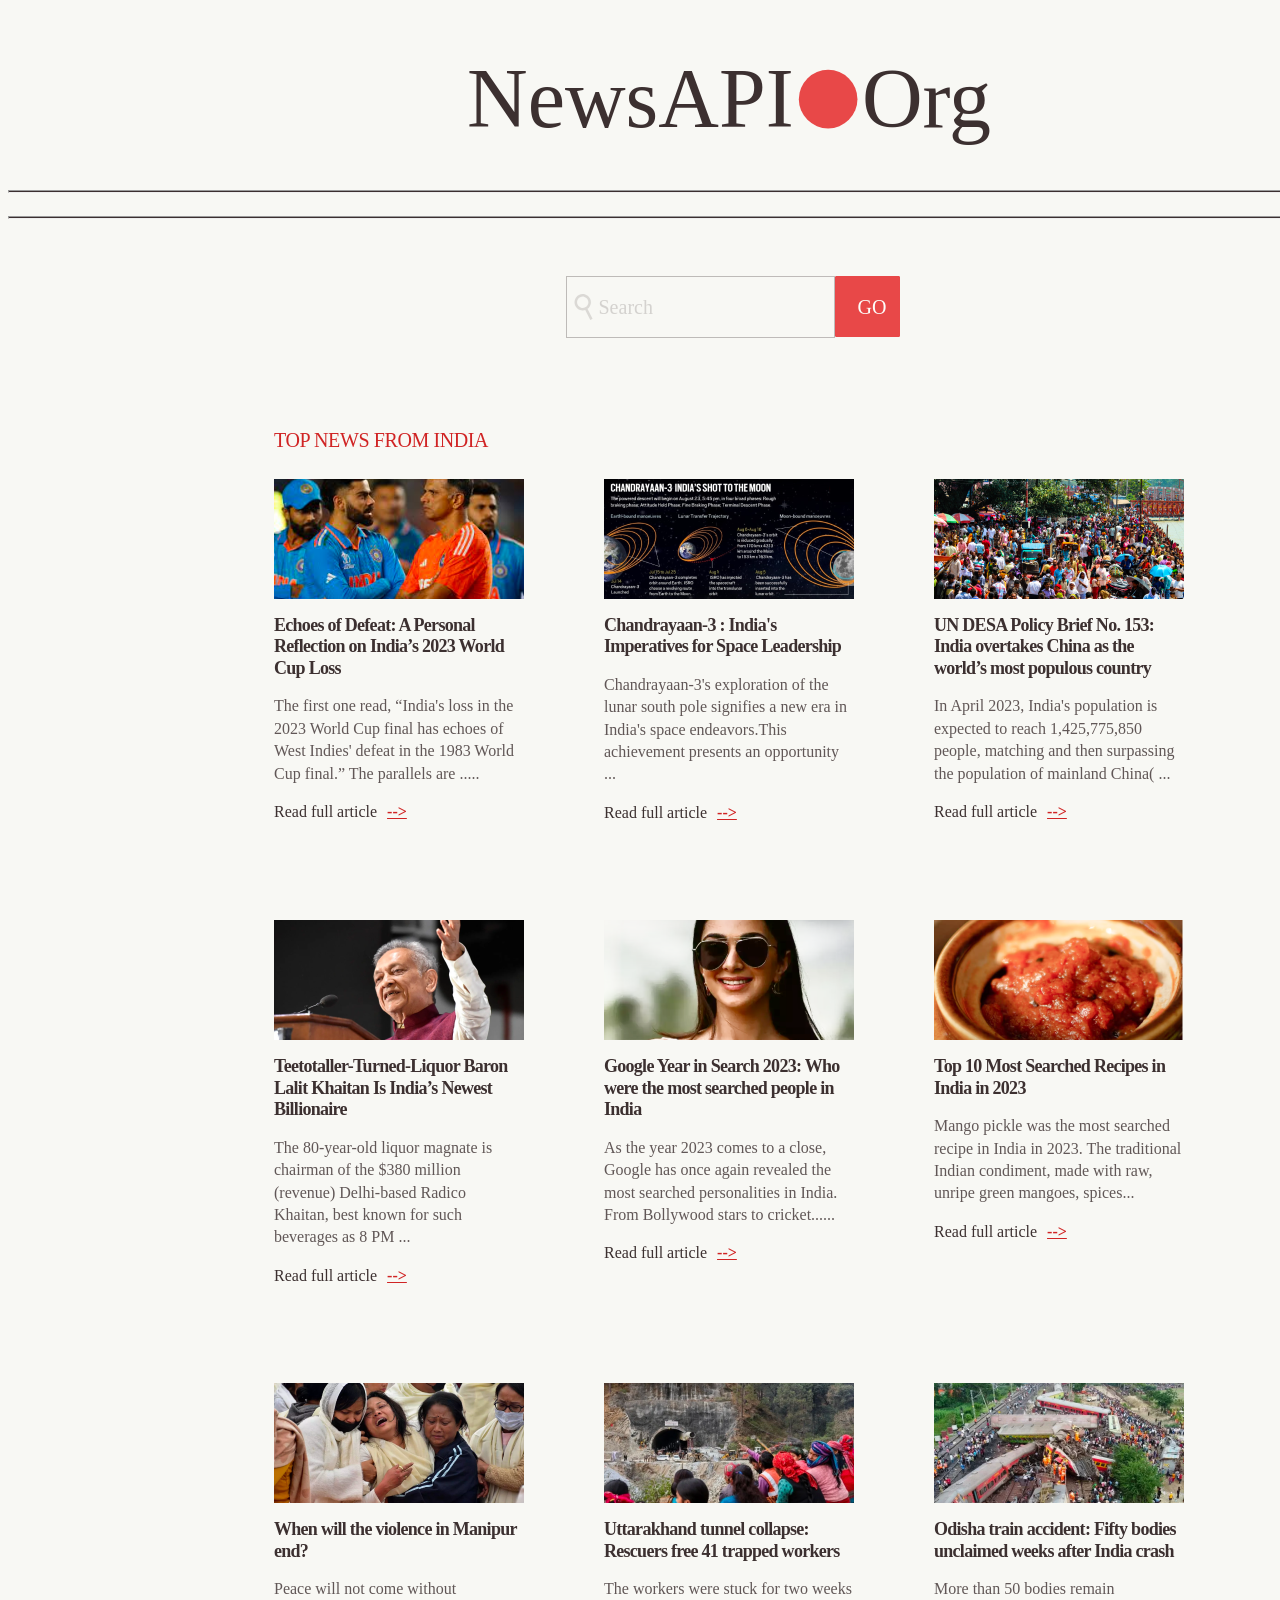
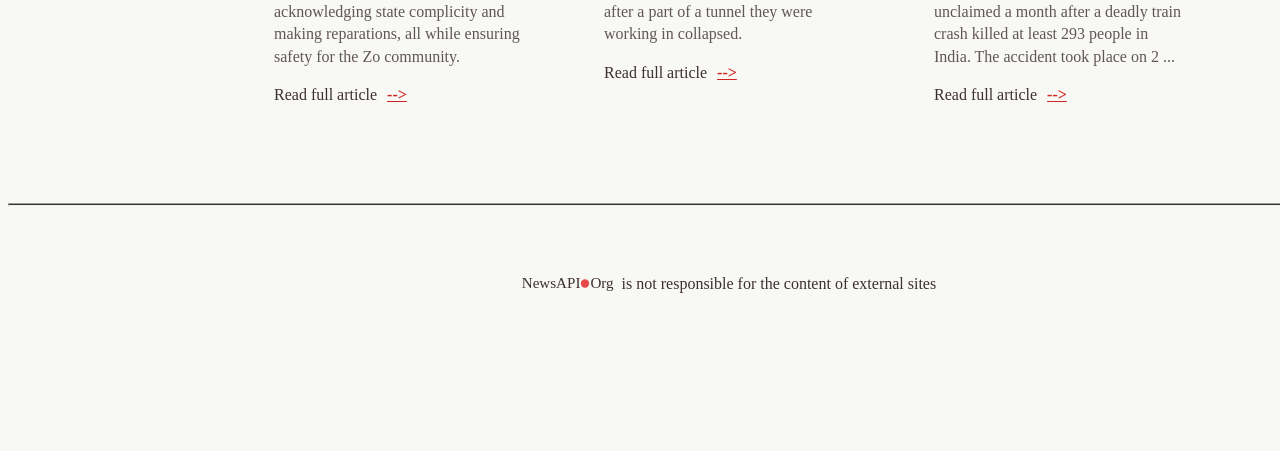
<file: index.html>
<!DOCTYPE html>
<html lang="en">
  <head>
    <meta charset="UTF-8" />
    <meta name="viewport" content="width=device-width, initial-scale=1.0" />
    <title>newAPIOrg</title>
    <link rel="stylesheet" href="index.css" />
  </head>
  <body>
    <div class="mainSection">
      <div class="section1">
        <span>NewsAPI</span
        ><svg
          xmlns="http://www.w3.org/2000/svg"
          width="61"
          height="62"
          viewBox="0 0 61 62"
          fill="none"
        >
          <circle cx="30.4999" cy="30.9999" r="30.1457" fill="#E84848" />
        </svg>
        <span>Org</span>
      </div>
      <div class="lineSection no-gap">
        <hr class="line1" />
        <hr class="line2" />
      </div>
      <div class="section2 no-gap">
        <div class="search-box">
          <div class="search-icon">
            <svg
              xmlns="http://www.w3.org/2000/svg"
              width="33"
              height="32"
              viewBox="0 0 33 32"
              fill="none"
            >
              <path
                opacity="0.5"
                d="M23.3264 28.899L18.2473 18.95L18.2423 18.94L18.2318 18.944C17.4814 19.2276 16.6737 19.383 15.8085 19.41C14.9436 19.4371 14.0741 19.309 13.1997 19.0256C11.0336 18.3237 9.44392 16.9797 8.42987 14.9934C7.41581 13.007 7.2597 10.9312 7.96164 8.76507C8.66358 6.59899 10.0076 5.00927 11.9939 3.99522C13.9803 2.98116 16.0561 2.82505 18.2222 3.52699C20.3883 4.22893 21.978 5.5729 22.9921 7.55927C24.0061 9.54564 24.1622 11.6215 23.4603 13.7876C23.177 14.6619 22.7707 15.4413 22.2415 16.126C21.7121 16.8108 21.1125 17.3739 20.4427 17.8153L20.4334 17.8214L20.4384 17.8314L25.5175 27.7804L23.3264 28.899ZM13.9659 16.6614C15.4616 17.146 16.9029 17.0345 18.2893 16.3268C19.6756 15.6191 20.6113 14.517 21.096 13.0214C21.5807 11.5257 21.4692 10.0843 20.7614 8.69801C20.0537 7.31168 18.9517 6.37595 17.456 5.89127C15.9604 5.40659 14.519 5.5181 13.1327 6.22583C11.7463 6.93357 10.8106 8.03558 10.3259 9.53124C9.84124 11.0269 9.95275 12.4683 10.6605 13.8546C11.3682 15.241 12.4702 16.1767 13.9659 16.6614Z"
                fill="#3C3030"
                stroke="#3C3030"
                stroke-width="0.025"
              />
            </svg>
          </div>
          <div class="search">Search</div>
        </div>
        <div class="outer-go">
          <div class="inner-go">GO</div>
        </div>
      </div>
      <div class="section3">
        <div class="para">Top News from India</div>
        <div class="all-rows">
          <div class="row">
            <div class="col">
              <img src="row1col1.png" />
              <div class="title">
                Echoes of Defeat: A Personal Reflection on India’s 2023 World
                Cup Loss
              </div>
              <div class="info">
                The first one read, “India's loss in the 2023 World Cup final
                has echoes of West Indies' defeat in the 1983 World Cup final.”
                The parallels are .....
              </div>
              <div class="read-more">
                <div class="fullArticle">Read full article</div>
                <div class="arrow">
                  <a
                    href="https://medium.com/@gouravmodi/echoes-of-defeat-a-personal-reflection-on-indias-2023-world-cup-loss-3177e485c1a0"
                    >--></a
                  >
                </div>
              </div>
            </div>
            <div class="col">
              <img src="row1col2.png" />
              <div class="title">
                Chandrayaan-3 : India's Imperatives for Space Leadership
              </div>
              <div class="info">
                Chandrayaan-3's exploration of the lunar south pole signifies a
                new era in India's space endeavors.This achievement presents an
                opportunity ...
              </div>
              <div class="read-more">
                <div class="fullArticle">Read full article</div>
                <div class="arrow">
                  <a
                    href="https://www.drishtiias.com/daily-updates/daily-news-editorials/chandrayaan-3-india-s-imperatives-for-space-leadership"
                    >--></a
                  >
                </div>
              </div>
            </div>
            <div class="col">
              <img src="row1col3.png" />
              <div class="title">
                UN DESA Policy Brief No. 153: India overtakes China as the
                world’s most populous country
              </div>
              <div class="info">
                In April 2023, India's population is expected to reach
                1,425,775,850 people, matching and then surpassing the
                population of mainland China( ...
              </div>
              <div class="read-more">
                <div class="fullArticle">Read full article</div>
                <div class="arrow">
                  <a
                    href="https://www.un.org/development/desa/dpad/publication/un-desa-policy-brief-no-153-india-overtakes-china-as-the-worlds-most-populous-country/"
                    >--></a
                  >
                </div>
              </div>
            </div>
          </div>

          <div class="row">
            <div class="col">
              <img src="row2col1.png" />
              <div class="title">
                Teetotaller-Turned-Liquor Baron Lalit Khaitan Is India’s Newest
                Billionaire
              </div>
              <div class="info">
                The 80-year-old liquor magnate is chairman of the $380 million
                (revenue) Delhi-based Radico Khaitan, best known for such
                beverages as 8 PM ...
              </div>
              <div class="read-more">
                <div class="fullArticle">Read full article</div>
                <div class="arrow">
                  <a
                    href="https://www.forbes.com/sites/anuraghunathan/2023/12/12/teetotaller-turned-liquor-baron-lalit-khaitan-is-indias-newest-billionaire/?sh=14ef680d6508"
                    >--></a
                  >
                </div>
              </div>
            </div>
            <div class="col">
              <img src="row2col2.png" />
              <div class="title">
                Google Year in Search 2023: Who were the most searched people in
                India
              </div>
              <div class="info">
                As the year 2023 comes to a close, Google has once again
                revealed the most searched personalities in India. From
                Bollywood stars to cricket......
              </div>
              <div class="read-more">
                <div class="fullArticle">Read full article</div>
                <div class="arrow"><a href="www.google.com">--></a></div>
              </div>
            </div>
            <div class="col">
              <img src="row2col3.png" />
              <div class="title">
                Top 10 Most Searched Recipes in India in 2023
              </div>
              <div class="info">
                Mango pickle was the most searched recipe in India in 2023. The
                traditional Indian condiment, made with raw, unripe green
                mangoes, spices...
              </div>
              <div class="read-more">
                <div class="fullArticle">Read full article</div>
                <div class="arrow"><a href="www.google.com">--></a></div>
              </div>
            </div>
          </div>

          <div class="row">
            <div class="col">
              <img src="row3col1.png" />
              <div class="title">When will the violence in Manipur end?</div>
              <div class="info">
                Peace will not come without acknowledging state complicity and
                making reparations, all while ensuring safety for the Zo
                community.
              </div>
              <div class="read-more">
                <div class="fullArticle">Read full article</div>
                <div class="arrow">
                  <a
                    href="https://frontline.thehindu.com/politics/a-community-wronged-when-will-the-manipur-violence-end-futile-peace-negotiations/article67610577.ece"
                    >--></a
                  >
                </div>
              </div>
            </div>
            <div class="col">
              <img src="row3col2.png" />
              <div class="title">
                Uttarakhand tunnel collapse: Rescuers free 41 trapped workers
              </div>
              <div class="info">
                The workers were stuck for two weeks after a part of a tunnel
                they were working in collapsed.
              </div>
              <div class="read-more">
                <div class="fullArticle">Read full article</div>
                <div class="arrow">
                  <a href="https://www.bbc.com/news/world-asia-india-67551478"
                    >--></a
                  >
                </div>
              </div>
            </div>
            <div class="col">
              <img src="row3col3.png" />
              <div class="title">
                Odisha train accident: Fifty bodies unclaimed weeks after India
                crash
              </div>
              <div class="info">
                More than 50 bodies remain unclaimed a month after a deadly
                train crash killed at least 293 people in India. The accident
                took place on 2 ...
              </div>
              <div class="read-more">
                <div class="fullArticle">Read full article</div>
                <div class="arrow">
                  <a href="https://www.bbc.com/news/world-asia-india-66106218"
                    >--></a
                  >
                </div>
              </div>
            </div>
          </div>
        </div>
      </div>
      <footer>
        <hr class="line3" />
        <div class="footerblock">
          <div class="firstContent">
            <span class="NewsAPI"
              ><span>NewsAPI</span
              ><span
                ><svg
                  xmlns="http://www.w3.org/2000/svg"
                  width="10"
                  height="9"
                  viewBox="0 0 10 9"
                  fill="none"
                >
                  <circle
                    cx="4.99996"
                    cy="4.49996"
                    r="4.15121"
                    fill="#E84848"
                  /></svg></span
              ><span>Org</span></span
            >
          </div>
          <div class="lastContent">
            is not responsible for the content of external sites
          </div>
        </div>
      </footer>
    </div>
  </body>
</html>
</file>
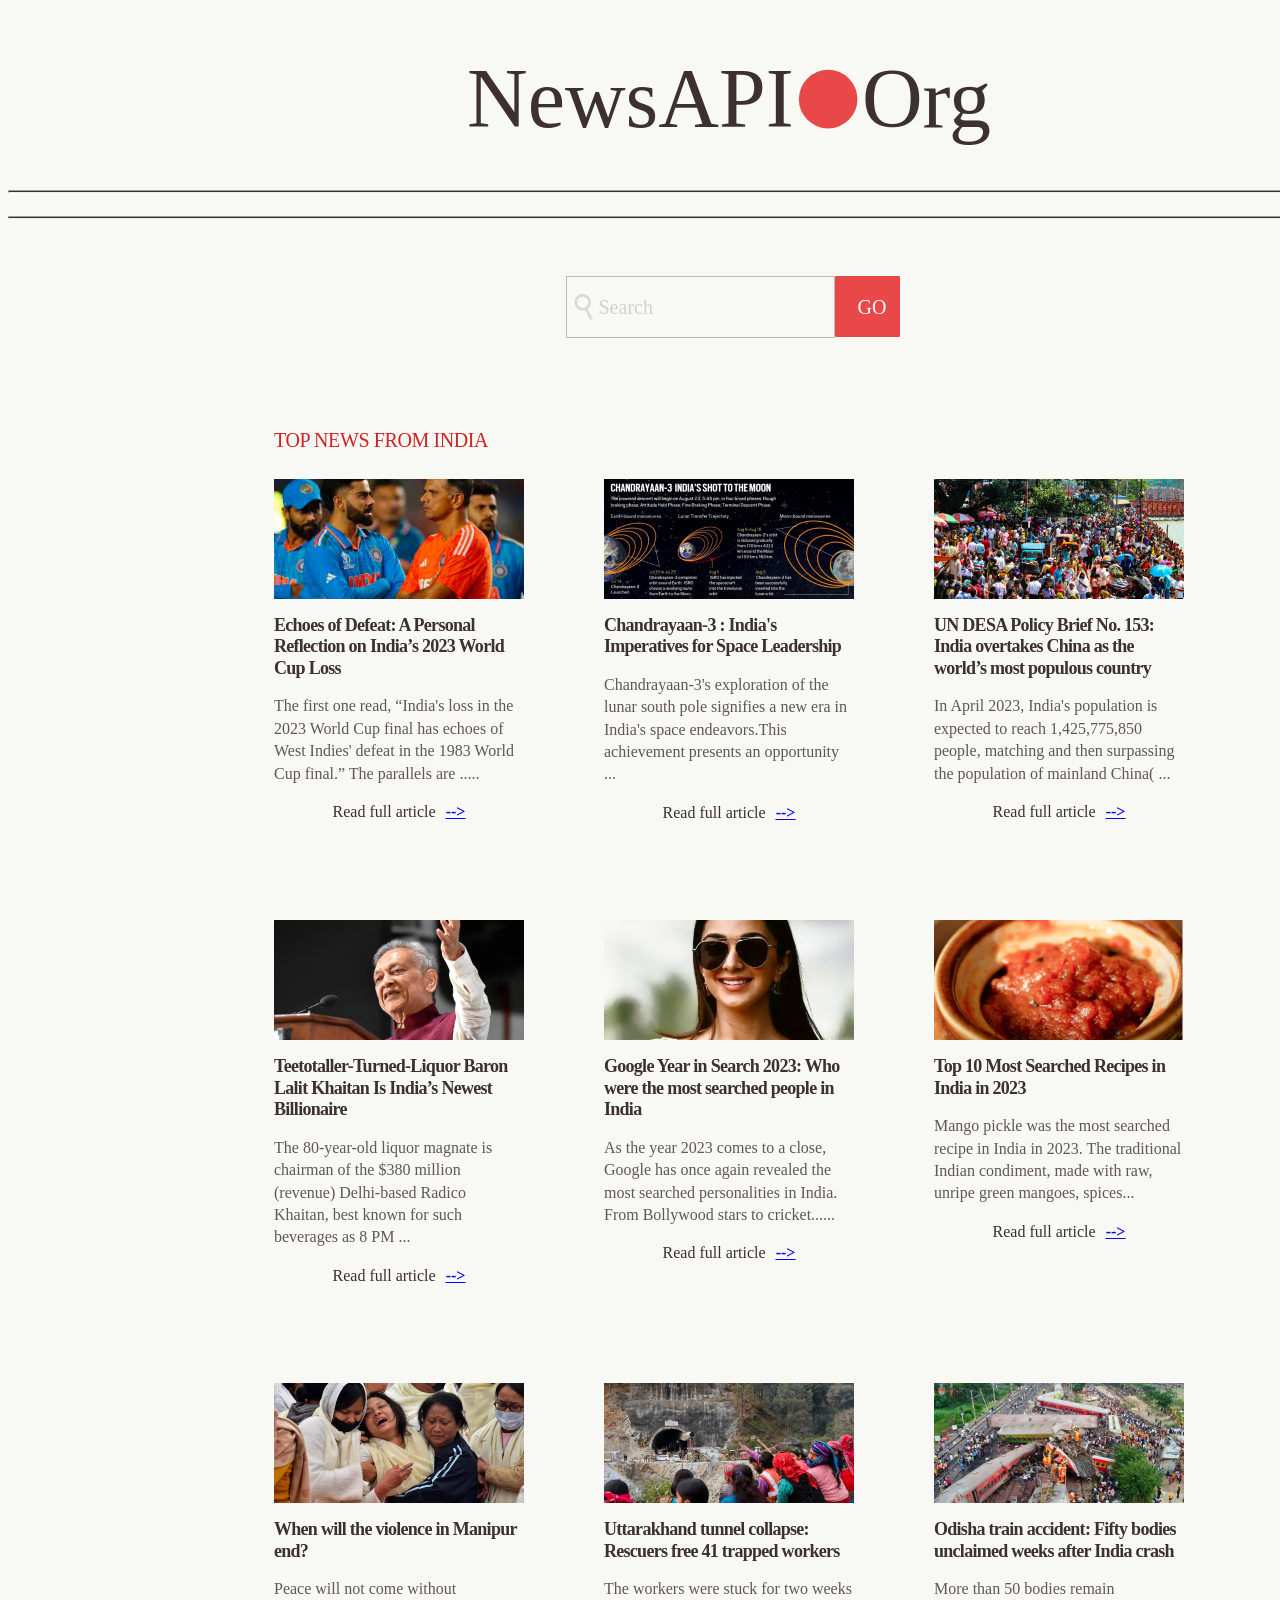
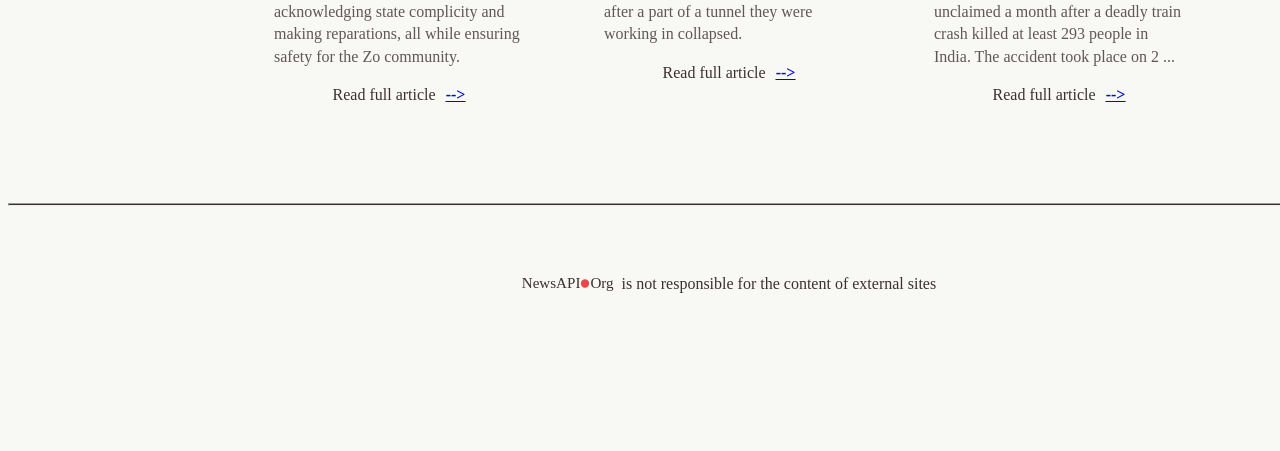
<file: news.html>
<!DOCTYPE html>
<html lang="en">
  <head>
    <meta charset="UTF-8" />
    <meta name="viewport" content="width=device-width, initial-scale=1.0" />
    <title>newAPIOrg</title>
    <link rel="stylesheet" href="news.css" />
  </head>
  <body>
    <div class="mainSection">
      <div class="section1">
        <span>NewsAPI</span
        ><svg
          xmlns="http://www.w3.org/2000/svg"
          width="61"
          height="62"
          viewBox="0 0 61 62"
          fill="none"
        >
          <circle cx="30.4999" cy="30.9999" r="30.1457" fill="#E84848" />
        </svg>
        <span>Org</span>
      </div>
      <div class="lineSection no-gap">
        <hr class="line1" />
        <hr class="line2" />
      </div>
      <div class="section2 no-gap">
        <div class="search-box">
          <div class="search-icon">
            <svg
              xmlns="http://www.w3.org/2000/svg"
              width="33"
              height="32"
              viewBox="0 0 33 32"
              fill="none"
            >
              <path
                opacity="0.5"
                d="M23.3264 28.899L18.2473 18.95L18.2423 18.94L18.2318 18.944C17.4814 19.2276 16.6737 19.383 15.8085 19.41C14.9436 19.4371 14.0741 19.309 13.1997 19.0256C11.0336 18.3237 9.44392 16.9797 8.42987 14.9934C7.41581 13.007 7.2597 10.9312 7.96164 8.76507C8.66358 6.59899 10.0076 5.00927 11.9939 3.99522C13.9803 2.98116 16.0561 2.82505 18.2222 3.52699C20.3883 4.22893 21.978 5.5729 22.9921 7.55927C24.0061 9.54564 24.1622 11.6215 23.4603 13.7876C23.177 14.6619 22.7707 15.4413 22.2415 16.126C21.7121 16.8108 21.1125 17.3739 20.4427 17.8153L20.4334 17.8214L20.4384 17.8314L25.5175 27.7804L23.3264 28.899ZM13.9659 16.6614C15.4616 17.146 16.9029 17.0345 18.2893 16.3268C19.6756 15.6191 20.6113 14.517 21.096 13.0214C21.5807 11.5257 21.4692 10.0843 20.7614 8.69801C20.0537 7.31168 18.9517 6.37595 17.456 5.89127C15.9604 5.40659 14.519 5.5181 13.1327 6.22583C11.7463 6.93357 10.8106 8.03558 10.3259 9.53124C9.84124 11.0269 9.95275 12.4683 10.6605 13.8546C11.3682 15.241 12.4702 16.1767 13.9659 16.6614Z"
                fill="#3C3030"
                stroke="#3C3030"
                stroke-width="0.025"
              />
            </svg>
          </div>
          <div class="search">Search</div>
        </div>
        <div class="outer-go">
          <div class="inner-go">GO</div>
        </div>
      </div>
      <div class="section3">
        <div class="para">Top News from India</div>
        <div class="all-rows">
          <div class="row">
            <div class="col">
              <img src="row1col1.png" />
              <div class="title">
                Echoes of Defeat: A Personal Reflection on India’s 2023 World
                Cup Loss
              </div>
              <div class="info">
                The first one read, “India's loss in the 2023 World Cup final
                has echoes of West Indies' defeat in the 1983 World Cup final.”
                The parallels are .....
              </div>
              <div class="read-more">
                <div class="fullArticle">Read full article</div>
                <div class="arrow">
                  <a
                    href="https://medium.com/@gouravmodi/echoes-of-defeat-a-personal-reflection-on-indias-2023-world-cup-loss-3177e485c1a0"
                    >--></a
                  >
                </div>
              </div>
            </div>
            <div class="col">
              <img src="row1col2.png" />
              <div class="title">
                Chandrayaan-3 : India's Imperatives for Space Leadership
              </div>
              <div class="info">
                Chandrayaan-3's exploration of the lunar south pole signifies a
                new era in India's space endeavors.This achievement presents an
                opportunity ...
              </div>
              <div class="read-more">
                <div class="fullArticle">Read full article</div>
                <div class="arrow">
                  <a
                    href="https://www.drishtiias.com/daily-updates/daily-news-editorials/chandrayaan-3-india-s-imperatives-for-space-leadership"
                    >--></a
                  >
                </div>
              </div>
            </div>
            <div class="col">
              <img src="row1col3.png" />
              <div class="title">
                UN DESA Policy Brief No. 153: India overtakes China as the
                world’s most populous country
              </div>
              <div class="info">
                In April 2023, India's population is expected to reach
                1,425,775,850 people, matching and then surpassing the
                population of mainland China( ...
              </div>
              <div class="read-more">
                <div class="fullArticle">Read full article</div>
                <div class="arrow">
                  <a
                    href="https://www.un.org/development/desa/dpad/publication/un-desa-policy-brief-no-153-india-overtakes-china-as-the-worlds-most-populous-country/"
                    >--></a
                  >
                </div>
              </div>
            </div>
          </div>

          <div class="row">
            <div class="col">
              <img src="row2col1.png" />
              <div class="title">
                Teetotaller-Turned-Liquor Baron Lalit Khaitan Is India’s Newest
                Billionaire
              </div>
              <div class="info">
                The 80-year-old liquor magnate is chairman of the $380 million
                (revenue) Delhi-based Radico Khaitan, best known for such
                beverages as 8 PM ...
              </div>
              <div class="read-more">
                <div class="fullArticle">Read full article</div>
                <div class="arrow">
                  <a
                    href="https://www.forbes.com/sites/anuraghunathan/2023/12/12/teetotaller-turned-liquor-baron-lalit-khaitan-is-indias-newest-billionaire/?sh=14ef680d6508"
                    >--></a
                  >
                </div>
              </div>
            </div>
            <div class="col">
              <img src="row2col2.png" />
              <div class="title">
                Google Year in Search 2023: Who were the most searched people in
                India
              </div>
              <div class="info">
                As the year 2023 comes to a close, Google has once again
                revealed the most searched personalities in India. From
                Bollywood stars to cricket......
              </div>
              <div class="read-more">
                <div class="fullArticle">Read full article</div>
                <div class="arrow"><a href="www.google.com">--></a></div>
              </div>
            </div>
            <div class="col">
              <img src="row2col3.png" />
              <div class="title">
                Top 10 Most Searched Recipes in India in 2023
              </div>
              <div class="info">
                Mango pickle was the most searched recipe in India in 2023. The
                traditional Indian condiment, made with raw, unripe green
                mangoes, spices...
              </div>
              <div class="read-more">
                <div class="fullArticle">Read full article</div>
                <div class="arrow"><a href="www.google.com">--></a></div>
              </div>
            </div>
          </div>

          <div class="row">
            <div class="col">
              <img src="row3col1.png" />
              <div class="title">When will the violence in Manipur end?</div>
              <div class="info">
                Peace will not come without acknowledging state complicity and
                making reparations, all while ensuring safety for the Zo
                community.
              </div>
              <div class="read-more">
                <div class="fullArticle">Read full article</div>
                <div class="arrow">
                  <a
                    href="https://frontline.thehindu.com/politics/a-community-wronged-when-will-the-manipur-violence-end-futile-peace-negotiations/article67610577.ece"
                    >--></a
                  >
                </div>
              </div>
            </div>
            <div class="col">
              <img src="row3col2.png" />
              <div class="title">
                Uttarakhand tunnel collapse: Rescuers free 41 trapped workers
              </div>
              <div class="info">
                The workers were stuck for two weeks after a part of a tunnel
                they were working in collapsed.
              </div>
              <div class="read-more">
                <div class="fullArticle">Read full article</div>
                <div class="arrow">
                  <a href="https://www.bbc.com/news/world-asia-india-67551478"
                    >--></a
                  >
                </div>
              </div>
            </div>
            <div class="col">
              <img src="row3col3.png" />
              <div class="title">
                Odisha train accident: Fifty bodies unclaimed weeks after India
                crash
              </div>
              <div class="info">
                More than 50 bodies remain unclaimed a month after a deadly
                train crash killed at least 293 people in India. The accident
                took place on 2 ...
              </div>
              <div class="read-more">
                <div class="fullArticle">Read full article</div>
                <div class="arrow">
                  <a href="https://www.bbc.com/news/world-asia-india-66106218"
                    >--></a
                  >
                </div>
              </div>
            </div>
          </div>
        </div>
      </div>
      <footer>
        <hr class="line3" />
        <div class="footerblock">
          <div class="firstContent">
            <span class="NewsAPI"
              ><span>NewsAPI</span
              ><span
                ><svg
                  xmlns="http://www.w3.org/2000/svg"
                  width="10"
                  height="9"
                  viewBox="0 0 10 9"
                  fill="none"
                >
                  <circle
                    cx="4.99996"
                    cy="4.49996"
                    r="4.15121"
                    fill="#E84848"
                  /></svg></span
              ><span>Org</span></span
            >
          </div>
          <div class="lastContent">
            is not responsible for the content of external sites
          </div>
        </div>
      </footer>
    </div>
  </body>
</html>
</file>
<file: index.css>
body {
  width: 1440px;
  height: 2003px;
  flex-shrink: 0;
  background: #f8f8f4;
  padding-top: 32px;
}
.mainSection {
  display: inline-flex;
  flex-direction: column;
  align-items: center;
  gap: 89px;
}
.mainSection > .no-gap {
  margin-top: -89px;
}
.section1 {
  display: flex;
  justify-content: center;
  align-items: center;
  gap: 4px;
  margin-bottom: 32px;
}

.section1 svg {
  width: 60.291px;
  height: 60.291px;
}

.section1 span {
  color: var(--Dark, #3c3030);
  font-family: "Iowan Old Style";
  font-size: 84px;
  font-style: normal;
  font-weight: 400;
  line-height: 140%; /* 117.6px */
}

.lineSection {
  margin-top: 0px;
  display: inline-flex;
  flex-direction: column;
  align-items: flex-start;
  gap: 7px;
}

.lineSection > .line1 {
  margin-top: 0px;
  width: 1440px;
  height: 1px;
  background: #3c3030;
}

.lineSection > .line2 {
  width: 1440px;
  height: 1px;
  background: #3c3030;
  margin-bottom: 57px;
}
.section2 {
  width: 327px;
  height: 61px;
  box-sizing: border-box;
  display: flex;
}

.section2 > .search-box {
  width: 267px;
  height: 60px;
  flex-shrink: 0;
  border: 1px solid var(--Dark, #3c3030);
  opacity: 0.3;
  display: flex;
  align-items: center;
}

.search-box > .search-icon {
  width: 32px;
  height: 32px;
  flex-shrink: 0;
}
.search-box > .search {
  color: var(--Dark, #3c3030);
  font-family: "Iowan Old Style";
  font-size: 20px;
  font-style: normal;
  font-weight: 400;
  line-height: 140%; /* 28px */
  opacity: 0.61;
}

.section2 > .outer-go {
  display: inline-flex;
  padding: 17px 13px 16px 22px;
  flex-direction: column;
  justify-content: center;
  align-items: center;
  gap: 10px;
  border-radius: 1px;
  border: 1px solid #e84848;
  background: #e84848;
}

.outer-go > .inner-go {
  color: var(--light, #fdfdfa);
  font-family: "Iowan Old Style";
  font-size: 20px;
  font-style: normal;
  font-weight: 400;
  line-height: 140%; /* 28px */
}

.section3 {
  display: flex;
  flex-direction: column;
  align-items: flex-start;
  gap: 25px;
}
.section3 > .para {
  color: var(--Dark-Red, #d02424);
  font-family: "Inria Sans";
  font-size: 20px;
  font-style: normal;
  font-weight: 400;
  line-height: 140%; /* 28px */
  letter-spacing: -0.4px;
  text-transform: uppercase;
}

.section3 .all-rows {
  display: flex;
  flex-direction: column;
  align-items: flex-start;
  gap: 96px;
}

.all-rows > .row {
  display: flex;
  align-items: flex-start;
  gap: 80px;
}

.row > .col {
  display: flex;
  flex-direction: column;
  align-items: flex-start;
  gap: 16px;
}

img {
  width: 250px;
  height: 120px;
}

.col > .title {
  width: 250px;
  color: var(--Dark, #3c3030);
  font-family: "Inknut Antiqua";
  font-size: 18px;
  font-style: normal;
  font-weight: 600;
  line-height: 120%; /* 21.6px */
  letter-spacing: -0.72px;
}

.col > .info {
  width: 250px;
  opacity: 0.8;
  color: var(--Dark, #3c3030);
  font-family: Inter;
  font-size: 16px;
  font-style: normal;
  font-weight: 400;
  line-height: 140%; /* 22.4px */
}

.col > .read-more {
  display: flex;
  align-items: flex-start;
  gap: 10px;
}

.read-more > .fullArticle {
  color: var(--Dark, #3c3030);
  font-family: "Inria Sans";
  font-size: 16px;
  font-style: normal;
  font-weight: 400;
  line-height: 140%; /* 22.4px */
}

.read-more > .arrow a {
  color: var(--Dark-Red, #d02424);
  font-family: Inter;
  font-size: 16px;
  font-style: normal;
  font-weight: 700;
  line-height: 140%; /* 22.4px */
  text-decoration-line: underline;
}

footer {
  display: flex;
  flex-direction: column;
  align-items: center;
  gap: 59px;
}

footer > .line3 {
  width: 1440px;
  height: 1px;
  background: #3c3030;
}

footer > .footerblock {
  display: flex;
  align-items: flex-start;
  gap: 8px;
}

.footerblock span {
  color: var(--Dark, #3c3030);
  font-family: "Iowan Old Style";
  font-size: 15.095px;
  font-style: normal;
  font-weight: 400;
  line-height: 140%; /* 21.133px */
}
span .NewsAPI {
  display: flex;
  align-items: center;
  gap: 2.264px;
}

.footerblock .lastContent {
  color: var(--Dark, #3c3030);
  font-family: "Inria Serif";
  font-size: 16px;
  font-style: normal;
  font-weight: 400;
  line-height: 140%; /* 22.4px */
}

@media screen and (max-width: 415px) {
  body {
    display: inline-flex;
    padding-top: 29px;
    flex-direction: column;
    justify-content: flex-start;
    align-items: center;
    background: #f8f8f4;
  }

  .mainSection {
    display: inline-flex;
    flex-direction: column;
    align-items: center;
    gap: 60px;
  }

  .section1 span {
    font-size: 35.957px;
  }

  .section1 svg {
    width: 25.809px;
    height: 25.809px;
  }

  .mainSection > .lineSection.no-gap {
    margin-top: -60px;
  }

  .mainSection > .section2.no-gap {
    margin-top: -60px;
  }

  .mainSection > .section1 {
    display: flex;
    justify-content: center;
    align-items: center;
    gap: 1.712px;
    margin-bottom: 20px;
  }

  .mainSection > .lineSection {
    margin-top: 20px;
    gap: 0px;
  }

  .lineSection .line1 {
    width: 414px;
    height: 1px;
  }

  .lineSection .line2 {
    width: 414px;
    height: 1px;
    margin-bottom: 60px;
  }

  .mainSection > .section2 {
    width: 362px;
    height: 61px;
  }

  .section2 > .search-box {
    width: 337px;
    height: 61px;
    flex-shrink: 0;
  }

  /* .search-box > .search {
        color: var(--Dark, #3C3030);
        font-family: "Iowan Old Style";
        font-size: 20px;
        font-style: normal;
        font-weight: 400;
        line-height: 140%; /* 28px */
  /* opacity: 0.61; */
  /* } */

  .section3 {
    display: flex;
    flex-direction: column;
    align-items: flex-start;
    gap: 18px;
  }

  .section3 > .all-rows > .row {
    display: flex;
    flex-direction: column;
    align-items: flex-start;
    gap: 64px;
  }

  .row > .col {
    display: flex;
    flex-direction: column;
    align-items: flex-start;
    gap: 16px;
  }

  img {
    width: 364px;
    height: 180px;
  }

  .col .title {
    width: 360px;
  }

  .col .info {
    width: 361px;
  }

  footer {
    height: 162px;
    gap: 28px;
  }

  footer > .line3 {
    width: 414px;
    height: 1px;
    background: #3c3030;
  }

  footer > .footerblock {
    display: flex;
    flex-direction: column;
    justify-content: center;
    align-items: center;
    gap: 0px;
  }

  .footerblock > .firstContent {
    display: flex;
    align-items: center;
    gap: 2.264px;
  }

  .footerblock > .lastContent {
    width: 181px;
    text-align: center;
  }
}
</file>
<file: news.css>
body {
  width: 1440px;
  height: 2003px;
  flex-shrink: 0;
  background: #f8f8f4;
  padding-top: 32px;
}
.mainSection {
  display: inline-flex;
  flex-direction: column;
  align-items: center;
  gap: 89px;
}
.mainSection > .no-gap {
  margin-top: -89px;
}
.section1 {
  display: flex;
  justify-content: center;
  align-items: center;
  gap: 4px;
  margin-bottom: 32px;
}

.section1 svg {
  width: 60.291px;
  height: 60.291px;
}

.section1 span {
  color: var(--Dark, #3c3030);
  font-family: "Iowan Old Style";
  font-size: 84px;
  font-style: normal;
  font-weight: 400;
  line-height: 140%; /* 117.6px */
}

.lineSection {
  margin-top: 0px;
  display: inline-flex;
  flex-direction: column;
  align-items: flex-start;
  gap: 7px;
}

.lineSection > .line1 {
  margin-top: 0px;
  width: 1440px;
  height: 1px;
  background: #3c3030;
}

.lineSection > .line2 {
  width: 1440px;
  height: 1px;
  background: #3c3030;
  margin-bottom: 57px;
}
.section2 {
  width: 327px;
  height: 61px;
  box-sizing: border-box;
  display: flex;
}

.section2 > .search-box {
  width: 267px;
  height: 60px;
  flex-shrink: 0;
  border: 1px solid var(--Dark, #3c3030);
  opacity: 0.3;
  display: flex;
  align-items: center;
}

.search-box > .search-icon {
  width: 32px;
  height: 32px;
  flex-shrink: 0;
}
.search-box > .search {
  color: var(--Dark, #3c3030);
  font-family: "Iowan Old Style";
  font-size: 20px;
  font-style: normal;
  font-weight: 400;
  line-height: 140%; /* 28px */
  opacity: 0.61;
}

.section2 > .outer-go {
  display: inline-flex;
  padding: 17px 13px 16px 22px;
  flex-direction: column;
  justify-content: center;
  align-items: center;
  gap: 10px;
  border-radius: 1px;
  border: 1px solid #e84848;
  background: #e84848;
}

.outer-go > .inner-go {
  color: var(--light, #fdfdfa);
  font-family: "Iowan Old Style";
  font-size: 20px;
  font-style: normal;
  font-weight: 400;
  line-height: 140%; /* 28px */
}

.section3 {
  display: flex;
  flex-direction: column;
  align-items: flex-start;
  gap: 25px;
}
.section3 > .para {
  color: var(--Dark-Red, #d02424);
  font-family: "Inria Sans";
  font-size: 20px;
  font-style: normal;
  font-weight: 400;
  line-height: 140%; /* 28px */
  letter-spacing: -0.4px;
  text-transform: uppercase;
}

.section3 .all-rows {
  display: flex;
  flex-direction: column;
  align-items: flex-start;
  gap: 96px;
}

.all-rows > .row {
  display: flex;
  align-items: flex-start;
  gap: 80px;
}

.row > .col {
  display: flex;
  flex-direction: column;
  align-items: center;
  gap: 16px;
}

img {
  width: 250px;
  height: 120px;
}

.col > .title {
  width: 250px;
  color: var(--Dark, #3c3030);
  font-family: "Inknut Antiqua";
  font-size: 18px;
  font-style: normal;
  font-weight: 600;
  line-height: 120%; /* 21.6px */
  letter-spacing: -0.72px;
}

.col > .info {
  width: 250px;
  opacity: 0.8;
  color: var(--Dark, #3c3030);
  font-family: Inter;
  font-size: 16px;
  font-style: normal;
  font-weight: 400;
  line-height: 140%; /* 22.4px */
}

.col > .read-more {
  display: flex;
  align-items: flex-start;
  gap: 10px;
}

.read-more > .fullArticle {
  color: var(--Dark, #3c3030);
  font-family: "Inria Sans";
  font-size: 16px;
  font-style: normal;
  font-weight: 400;
  line-height: 140%; /* 22.4px */
}

.read-more > .arrow {
  color: var(--Dark-Red, #d02424);
  font-family: Inter;
  font-size: 16px;
  font-style: normal;
  font-weight: 700;
  line-height: 140%; /* 22.4px */
  text-decoration-line: underline;
}

footer {
  display: flex;
  flex-direction: column;
  align-items: center;
  gap: 59px;
}

footer > .line3 {
  width: 1440px;
  height: 1px;
  background: #3c3030;
}

footer > .footerblock {
  display: flex;
  align-items: flex-start;
  gap: 8px;
}

.footerblock span {
  color: var(--Dark, #3c3030);
  font-family: "Iowan Old Style";
  font-size: 15.095px;
  font-style: normal;
  font-weight: 400;
  line-height: 140%; /* 21.133px */
}
span .NewsAPI {
  display: flex;
  align-items: center;
  gap: 2.264px;
}

.footerblock .lastContent {
  color: var(--Dark, #3c3030);
  font-family: "Inria Serif";
  font-size: 16px;
  font-style: normal;
  font-weight: 400;
  line-height: 140%; /* 22.4px */
}

@media screen and (max-width: 415px) {
  body {
    display: inline-flex;
    padding-top: 29px;
    flex-direction: column;
    justify-content: flex-start;
    align-items: center;
    background: #f8f8f4;
  }

  .mainSection {
    display: inline-flex;
    flex-direction: column;
    align-items: center;
    gap: 60px;
  }

  .section1 span {
    font-size: 35.957px;
  }

  .section1 svg {
    width: 25.809px;
    height: 25.809px;
  }

  .mainSection > .lineSection.no-gap {
    margin-top: -60px;
  }

  .mainSection > .section2.no-gap {
    margin-top: -60px;
  }

  .mainSection > .section1 {
    display: flex;
    justify-content: center;
    align-items: center;
    gap: 1.712px;
    margin-bottom: 20px;
  }

  .mainSection > .lineSection {
    margin-top: 20px;
    gap: 0px;
  }

  .lineSection .line1 {
    width: 414px;
    height: 1px;
  }

  .lineSection .line2 {
    width: 414px;
    height: 1px;
    margin-bottom: 60px;
  }

  .mainSection > .section2 {
    width: 362px;
    height: 61px;
  }

  .section2 > .search-box {
    width: 337px;
    height: 61px;
    flex-shrink: 0;
  }

  /* .search-box > .search {
        color: var(--Dark, #3C3030);
        font-family: "Iowan Old Style";
        font-size: 20px;
        font-style: normal;
        font-weight: 400;
        line-height: 140%; /* 28px */
  /* opacity: 0.61; */
  /* } */

  .section3 {
    display: flex;
    flex-direction: column;
    align-items: flex-start;
    gap: 18px;
  }

  .section3 > .all-rows > .row {
    display: flex;
    flex-direction: column;
    align-items: flex-start;
    gap: 64px;
  }

  .row > .col {
    display: flex;
    flex-direction: column;
    align-items: flex-start;
    gap: 16px;
  }

  img {
    width: 364px;
    height: 180px;
  }

  .col .title {
    width: 360px;
  }

  .col .info {
    width: 361px;
  }

  footer {
    height: 162px;
    gap: 28px;
  }

  footer > .line3 {
    width: 414px;
    height: 1px;
    background: #3c3030;
  }

  footer > .footerblock {
    display: flex;
    flex-direction: column;
    justify-content: center;
    align-items: center;
    gap: 0px;
  }

  .footerblock > .firstContent {
    display: flex;
    align-items: center;
    gap: 2.264px;
  }

  .footerblock > .lastContent {
    width: 181px;
    text-align: center;
  }
}
</file>
